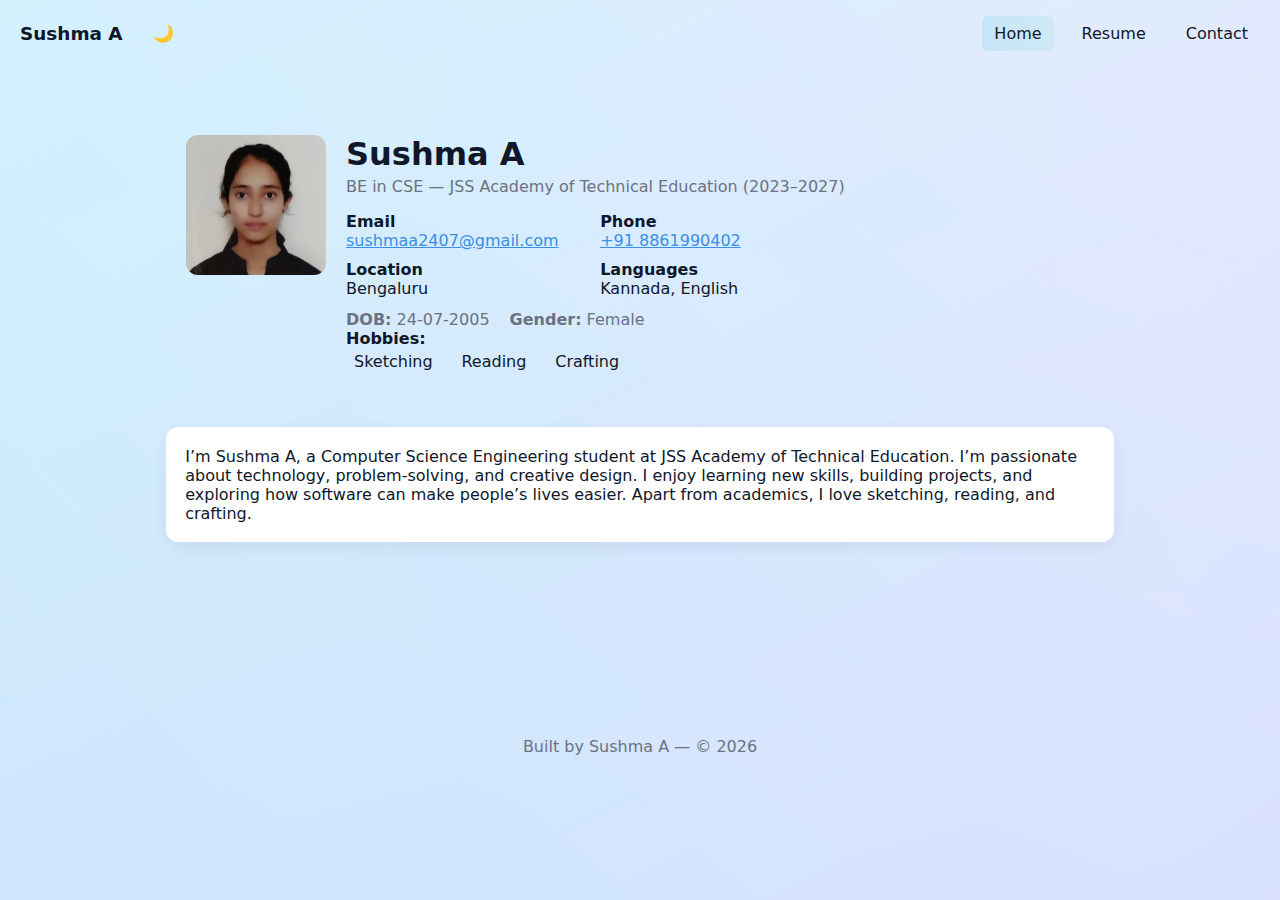
<file: index.html>
<!DOCTYPE html>
<head>
<meta charset="utf-8" />
<meta name="viewport" content="width=device-width, initial-scale=1" />
<title>Sushma A — Home</title>
<link rel="stylesheet" href="style.css">
<link rel="icon" href="images/placeholder.jpg">
</head>
<body>
<header class="site-header">
<div class="brand">Sushma A</div>
<button id="theme-toggle" aria-label="Toggle theme">🌙</button>
<button id="menu-toggle" class="menu-btn" aria-label="Open menu">☰</button>
<nav class="main-nav" id="main-nav">
<a href="index.html" class="active">Home</a>
<a href="resume.html">Resume</a>
<a href="contact.html">Contact</a>
</nav>
</header>


<main class="container">
<section class="profile-card">
<img src="images/photo.jpg" alt="Sushma A photo" class="avatar" onerror="this.src='images/placeholder.jpg'">
<div class="profile-info">
<h1>Sushma A</h1>
<p class="muted">BE in CSE — JSS Academy of Technical Education (2023–2027)</p>


<div class="contact-grid">
<div><strong>Email</strong><br><a href="mailto:sushmaa2407@gmail.com">sushmaa2407@gmail.com</a></div>
<div><strong>Phone</strong><br><a href="tel:+918861990402">+91 8861990402</a></div>
<div><strong>Location</strong><br>Bengaluru</div>
<div><strong>Languages</strong><br>Kannada, English</div>
</div>


<div class="meta">
<span><strong>DOB:</strong> 24-07-2005</span>
<span><strong>Gender:</strong> Female</span>
</div>


<div class="hobbies">
<strong>Hobbies:</strong>
<ul>
<li>Sketching</li>
<li>Reading</li>
<li>Crafting</li>
</ul>
</div>
</div>
</section>
<section id="contact" class="card">
I’m Sushma A, a Computer Science Engineering student at JSS Academy of Technical Education. 
I’m passionate about technology, problem-solving, and creative design. 
I enjoy learning new skills, building projects, and exploring how software can make people’s lives easier. 
Apart from academics, I love sketching, reading, and crafting.

</section>


</main>


<footer class="site-footer">
<p>Built by Sushma A — © <span id="year"></span></p>
</footer>


<script src="script.js"></script>
</body>
</html>
</file>
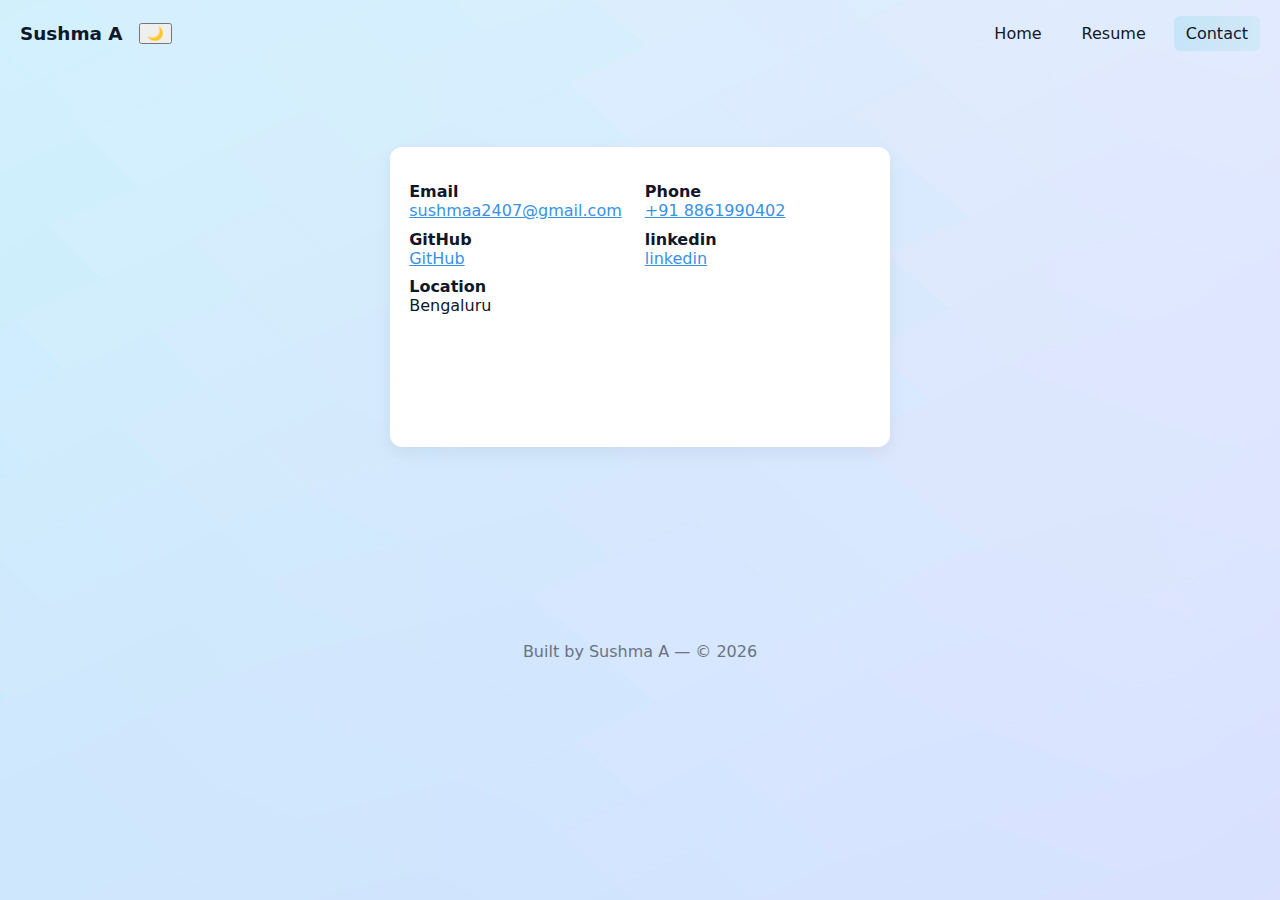
<file: contact.html>
<!DOCTYPE html>
<html lang="en">
<head>
<meta charset="utf-8" />
<meta name="viewport" content="width=device-width, initial-scale=1" />
<title>Sushma A — Contact</title>
<link rel="stylesheet" href="style.css">
</head>
<body>
<header class="site-header">
<div class="brand">Sushma A</div>
<button id="theme-toggle-2" aria-label="Toggle theme">🌙</button>
<button id="menu-toggle-2" class="menu-btn" aria-label="Open menu">☰</button>
<nav class="main-nav" id="main-nav-2">
<a href="index.html">Home</a>
<a href="resume.html" >Resume</a>
<a href="contact.html" class="active">Contact</a>
</nav>
</header>
<main class="container">
<section id="contact" class="contact-card">

<div class="contact-grid">
<div><strong>Email</strong><br><a href="mailto:sushmaa2407@gmail.com">sushmaa2407@gmail.com</a></div>
<div><strong>Phone</strong><br><a href="tel:+918861990402">+91 8861990402</a></div>
<div><strong>GitHub</strong><br><a href="https://github.com/Sushmaa2407">GitHub</a></div>
<div><strong>linkedin</strong><br><a href="https://www.linkedin.com/in/sushmaa2407/">linkedin</a></div>
<div><strong>Location</strong><br>Bengaluru</div>
</div>

</section>
</main>
<footer class="site-footer">
<p>Built by Sushma A — © <span id="year"></span></p>
</footer>
<script src="script.js"></script>
</body>
</html>
</file>
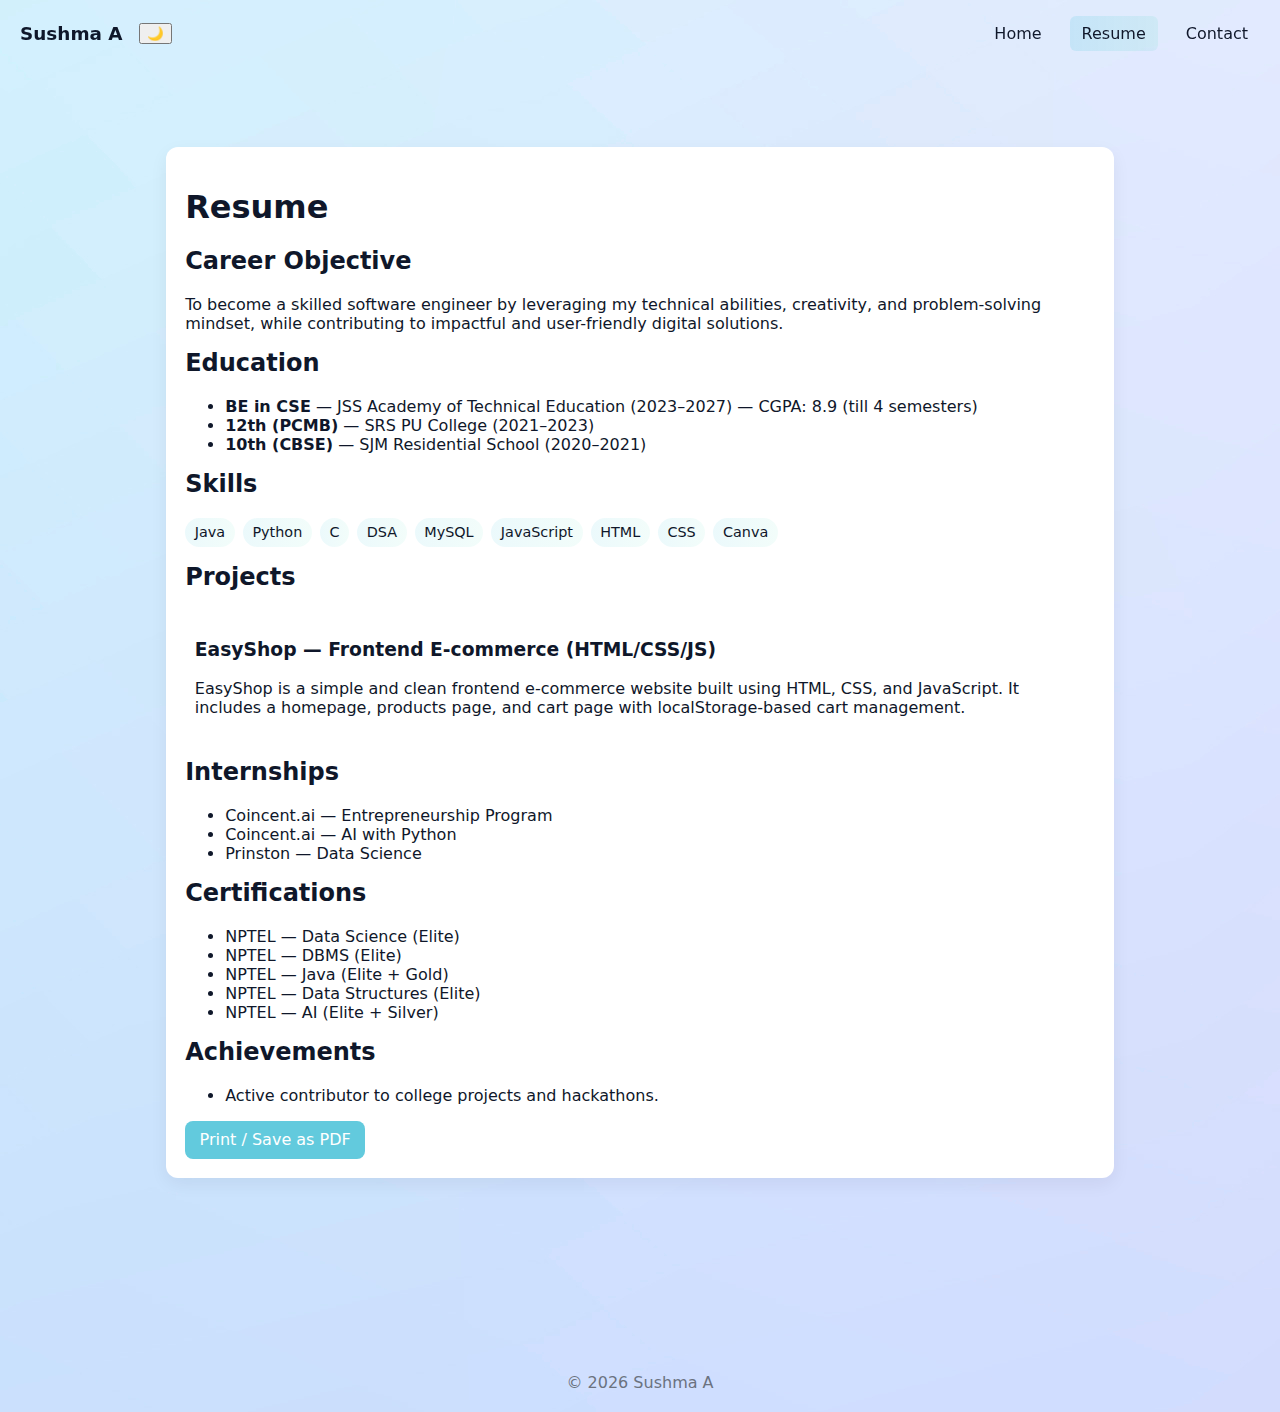
<file: resume.html>
<!DOCTYPE html>
<html lang="en">
<head>
<meta charset="utf-8" />
<meta name="viewport" content="width=device-width, initial-scale=1" />
<title>Sushma A — Resume</title>
<link rel="stylesheet" href="style.css">
</head>
<body>
<header class="site-header">
<div class="brand">Sushma A</div>
<button id="theme-toggle-2" aria-label="Toggle theme">🌙</button>
<button id="menu-toggle-2" class="menu-btn" aria-label="Open menu">☰</button>
<nav class="main-nav" id="main-nav-2">
<a href="index.html">Home</a>
<a href="resume.html" class="active">Resume</a>
<a href="contact.html">Contact</a>
</nav>
</header>


<main class="container">
<article class="card resume">
<h1>Resume</h1>
<section>
    <h2>Career Objective</h2>
    <p>To become a skilled software engineer by leveraging my technical abilities, creativity, and problem-solving mindset, while contributing to impactful and user-friendly digital solutions.</p>
</section>

<section>
<h2>Education</h2>
<ul>
<li><strong>BE in CSE</strong> — JSS Academy of Technical Education (2023–2027) — CGPA: 8.9 (till 4 semesters)</li>
<li><strong>12th (PCMB)</strong> — SRS PU College (2021–2023)</li>
<li><strong>10th (CBSE)</strong> — SJM Residential School (2020–2021)</li>
</ul>
</section>


<section>
<h2>Skills</h2>
<div class="skills">
<span>Java</span><span>Python</span><span>C</span><span>DSA</span><span>MySQL</span><span>JavaScript</span><span>HTML</span><span>CSS</span><span>Canva</span>
</div>
</section>


<section>
<h2>Projects</h2>
<div class="project">
<h3>EasyShop — Frontend E-commerce (HTML/CSS/JS)</h3>
<p>EasyShop is a simple and clean frontend e-commerce website built using HTML, CSS, and JavaScript. It includes a homepage, products page, and cart page with localStorage-based cart management.</p>
</div>
</section>


<section>
<h2>Internships</h2>
<ul>
<li>Coincent.ai — Entrepreneurship Program</li>
<li>Coincent.ai — AI with Python</li>
<li>Prinston — Data Science</li>
</ul>
</section>


<section>
<h2>Certifications</h2>
<ul>
<li>NPTEL — Data Science (Elite)</li>
<li>NPTEL — DBMS (Elite)</li>
<li>NPTEL — Java (Elite + Gold)</li>
<li>NPTEL — Data Structures (Elite)</li>
<li>NPTEL — AI (Elite + Silver)</li>
</ul>
</section>


<section>
<h2>Achievements</h2>
<ul>
<li>Active contributor to college projects and hackathons.</li>
</ul>
</section>


<div class="download">
<a href="resume.html" onclick="window.print();return false;" class="btn">Print / Save as PDF</a>
</div>


</article>
</main>


<footer class="site-footer">
<p>© <span id="year-2"></span> Sushma A</p>
</footer>


<script src="script.js"></script>
</body>
</html>
</file>
<file: style.css>
:root{
--bg:url("images/bbg.jpg");
--card: #ffffff;
--muted: #6b7280;
--accent: #62cadd;
--text: #0f172a;
--a: #3890e8;
--ah: #df8eea;
--av: #ba1bcf;
}


[data-theme="dark"]{
--bg: url("images/dbg6.jpg");
--card: #7a1045;
--muted: #dadee4;
--accent: #d033ac;
--text: #e6eef6;
--a: #edcdf1;
--ah: #a9eef9;
--av: #ede2ec;
}


*{box-sizing:border-box}
body{font-family: Inter, system-ui, -apple-system, 'Segoe UI', Roboto, 'Helvetica Neue', Arial; margin:0; background-image:var(--bg); color:var(--text);}
.site-header{display:flex;align-items:center;gap:1rem;padding:1rem 1.25rem;position:sticky;top:0;z-index:30;}
.brand{font-weight:700;font-size:1.15rem}
.main-nav{margin-left:auto;display:flex;gap:1rem}
.main-nav a{padding:.5rem .75rem;border-radius:6px;text-decoration:none;color:inherit}
.main-nav a.active{background:linear-gradient(90deg, rgba(6,182,212,.12), rgba(6,214,160,.08));}
.menu-btn{display:none;border:none;background:transparent;font-size:1.1rem}
#theme-toggle{border:none;background:transparent;font-size:1.05rem;margin-left:8px}


.container{max-width:980px;margin:2rem auto;padding:1rem; }
.card{max-width:980px;margin:2rem auto;padding:1rem}
.card{background:var(--card);padding:1.2rem;border-radius:12px;box-shadow:0 6px 18px rgba(16,24,40,0.06)}
.contact-card{max-width:800px;margin:2rem auto;padding:1rem;width: 500px;height: 300px;}
.contact-card{background:var(--card);padding:1.2rem;border-radius:12px;box-shadow:0 6px 18px rgba(16,24,40,0.06)}
.profile-card{display:flex;gap:1.25rem;align-items:flex-start;padding:1.25rem}
.avatar{width:140px;height:140px;object-fit:cover;border-radius:12px;flex-shrink:0}
.profile-info h1{margin:0}
.muted{color:var(--muted);margin-top:4px}
.contact-grid{display:grid;grid-template-columns:repeat(2,1fr);gap:0.6rem;margin-top:1rem}
.meta{display:flex;gap:1.25rem;margin-top:0.8rem;color:var(--muted)}
.hobbies ul{display:flex;gap:0.8rem;padding-left:0;list-style:none;margin:0}
.hobbies li{background:transparent;padding:.25rem .5rem;border-radius:8px}

.contact-grid a:hover{color: var(--ah);}
.contact-grid a{color: var(--a);}
.contact-grid a:visited{color: var(--av);}
.skills{display:flex;flex-wrap:wrap;gap:.5rem;margin-top:.5rem}
.skills span{background:linear-gradient(90deg, rgba(6,182,212,.08), rgba(6,214,160,.05));padding:.4rem .6rem;border-radius:999px;font-size:.9rem}


.resume h2{margin-top:1rem}
.project{background:transparent;padding:.6rem;border-radius:8px}
.download{margin-top:1rem}
.btn{display:inline-block;padding:.6rem .9rem;background:var(--accent);color:white;border-radius:8px;text-decoration:none}


.site-footer{text-align:center;padding:0.2rem;color:var(--muted);margin-top:10%;bottom: 0;}


/* Responsive */
@media (max-width:800px){
.profile-card{flex-direction:column;align-items:center;text-align:center}
.contact-grid{grid-template-columns:1fr}
.main-nav{display:none}
.menu-btn{display:block;margin-left:auto}
}
</file>
